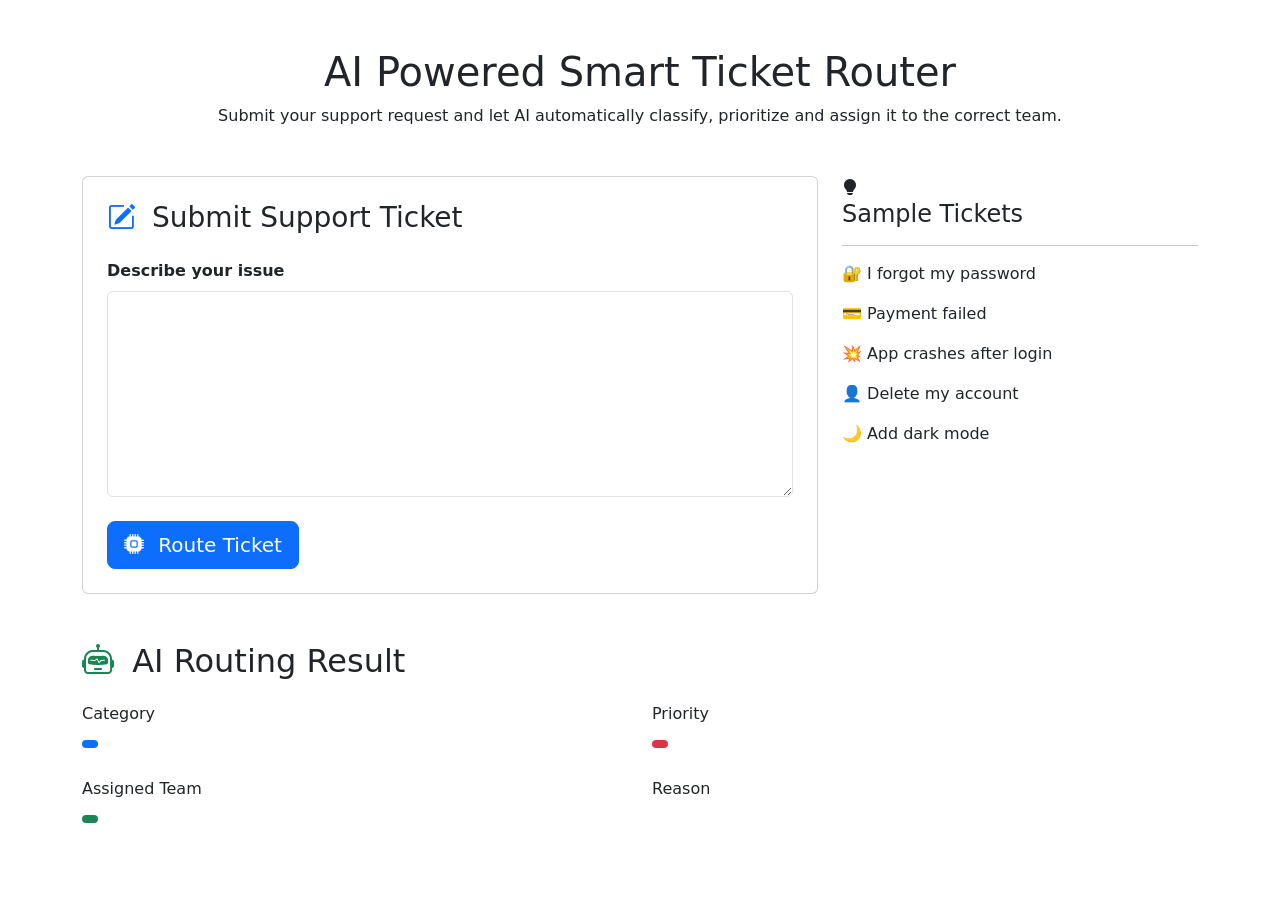
<file: src/main/resources/templates/index.html>
<!DOCTYPE html>
<html xmlns:th="http://www.thymeleaf.org"
      xmlns:sec="http://www.thymeleaf.org/extras/spring-security">

<head>

    <meta charset="UTF-8">

    <meta name="viewport"
          content="width=device-width, initial-scale=1">

    <title>Smart Ticket Router</title>

    <!-- Bootstrap -->

    <link href="https://cdn.jsdelivr.net/npm/bootstrap@5.3.3/dist/css/bootstrap.min.css"
          rel="stylesheet">

    <!-- Bootstrap Icons -->

    <link href="https://cdn.jsdelivr.net/npm/bootstrap-icons@1.11.3/font/bootstrap-icons.css"
          rel="stylesheet">

    <!-- Google Font -->

    <link rel="preconnect"
          href="https://fonts.googleapis.com">

    <link rel="preconnect"
          href="https://fonts.gstatic.com"
          crossorigin>

    <link href="https://fonts.googleapis.com/css2?family=Poppins:wght@300;400;500;600;700&display=swap"
          rel="stylesheet">

    <!-- Custom CSS -->

    <link rel="stylesheet"
          th:href="@{/css/style.css}">

</head>

<body>

<div th:replace="~{fragments/navbar :: navbar}"></div>

<div class="container py-5">

    <!-- Hero -->

    <div class="text-center mb-5">

        <h1 class="page-title">

            AI Powered Smart Ticket Router

        </h1>

        <p class="page-subtitle">

            Submit your support request and let AI automatically classify,
            prioritize and assign it to the correct team.

        </p>

    </div>

    <div class="row">

        <!-- Left -->

        <div class="col-lg-8">

            <div class="card p-4">

                <h3 class="mb-4">

                    <i class="bi bi-pencil-square text-primary me-2"></i>

                    Submit Support Ticket

                </h3>

                <form
                        th:action="@{/route}"
                        method="post"
                        th:object="${ticketRequest}">

                    <div class="mb-4">

                        <label class="form-label fw-semibold">

                            Describe your issue

                        </label>

                        <textarea
                                class="form-control"
                                th:classappend="${#fields.hasErrors('message')} ? 'is-invalid' : ''"
                                rows="8"
                                th:field="*{message}"
                                placeholder="Example: I forgot my password after enabling two-factor authentication..."
                                required>

                        </textarea>

                        <div class="invalid-feedback"
                             th:if="${#fields.hasErrors('message')}"
                             th:errors="*{message}">

                        </div>

                    </div>

                    <button
                            class="btn btn-primary btn-lg">

                        <i class="bi bi-cpu-fill me-2"></i>

                        Route Ticket

                    </button>

                </form>

            </div>

        </div>

        <!-- Right -->

        <div class="col-lg-4">

            <div class="dashboard-card">

                <i class="bi bi-lightbulb-fill"></i>

                <h4>

                    Sample Tickets

                </h4>

                <hr>

                <p>

                    🔐 I forgot my password

                </p>

                <p>

                    💳 Payment failed

                </p>

                <p>

                    💥 App crashes after login

                </p>

                <p>

                    👤 Delete my account

                </p>

                <p>

                    🌙 Add dark mode

                </p>

            </div>

        </div>

    </div>

    <!-- Result -->

    <div
            class="mt-5"
            th:if="${response!=null}">

        <h2 class="mb-4">

            <i class="bi bi-robot text-success me-2"></i>

            AI Routing Result

        </h2>

        <div class="row">

            <div class="col-md-6">

                <div class="result-card">

                    <h6>

                        Category

                    </h6>

                    <span
                            class="badge bg-primary"
                            th:text="${response.category}">

                    </span>

                </div>

            </div>

            <div class="col-md-6">

                <div class="result-card">

                    <h6>

                        Priority

                    </h6>

                    <span
                            class="badge bg-danger"
                            th:text="${response.priority}">

                    </span>

                </div>

            </div>

            <div class="col-md-6 mt-4">

                <div class="result-card">

                    <h6>

                        Assigned Team

                    </h6>

                    <span
                            class="badge bg-success"
                            th:text="${response.assignedTeam}">

                    </span>

                </div>

            </div>

            <div class="col-md-6 mt-4">

                <div class="result-card">

                    <h6>

                        Reason

                    </h6>

                    <p class="mb-0"
                       th:text="${response.reason}">

                    </p>

                </div>

            </div>

        </div>

    </div>

</div>

<div th:replace="~{fragments/footer :: footer}"></div>

<script src="https://cdn.jsdelivr.net/npm/bootstrap@5.3.3/dist/js/bootstrap.bundle.min.js"></script>

</body>

</html>
</file>
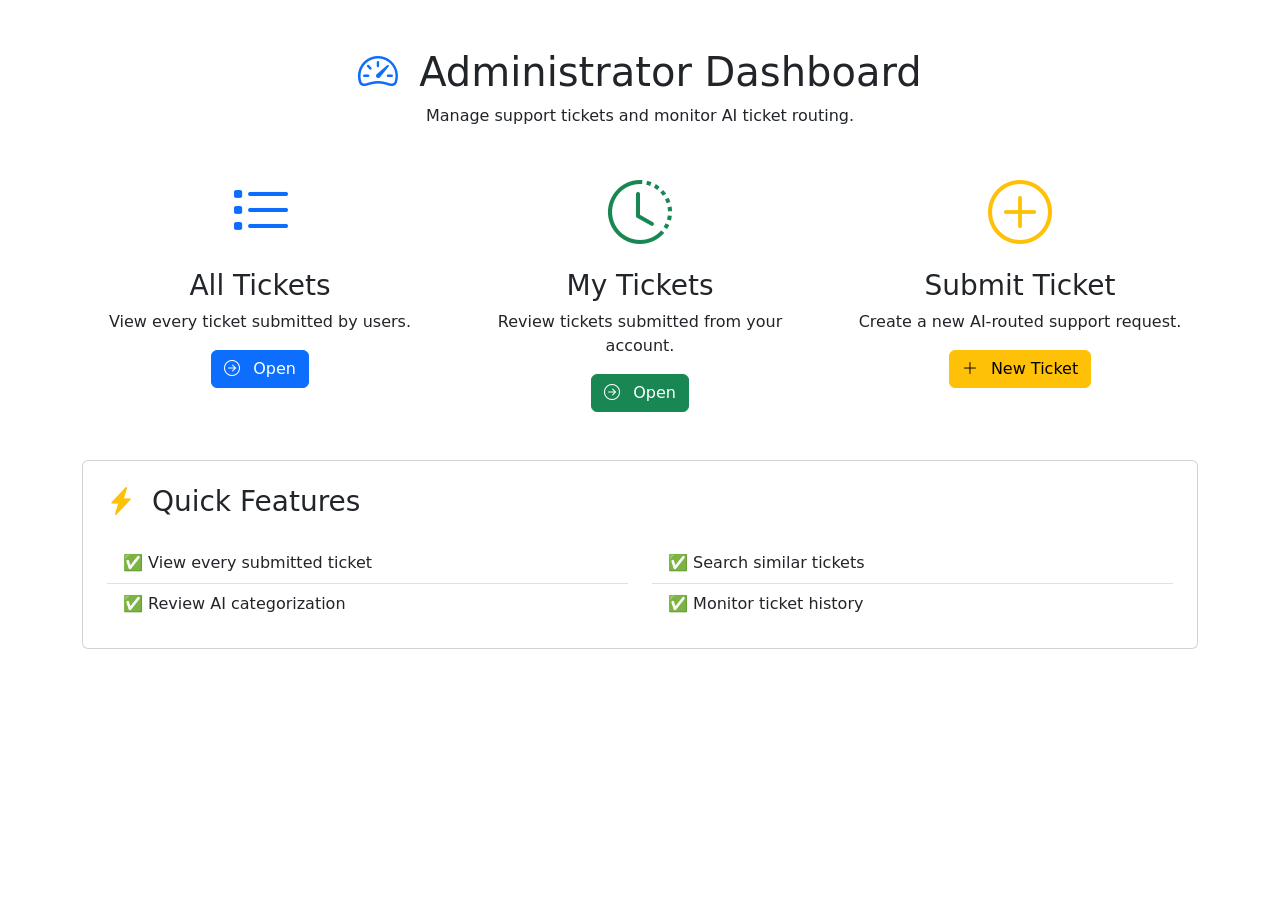
<file: src/main/resources/templates/admin-dashboard.html>
<!DOCTYPE html>
<html xmlns:th="http://www.thymeleaf.org"
      xmlns:sec="http://www.thymeleaf.org/extras/spring-security">

<head>

    <meta charset="UTF-8">

    <meta name="viewport"
          content="width=device-width, initial-scale=1">

    <title>Admin Dashboard</title>

    <!-- Bootstrap -->

    <link href="https://cdn.jsdelivr.net/npm/bootstrap@5.3.3/dist/css/bootstrap.min.css"
          rel="stylesheet">

    <!-- Bootstrap Icons -->

    <link href="https://cdn.jsdelivr.net/npm/bootstrap-icons@1.11.3/font/bootstrap-icons.css"
          rel="stylesheet">

    <!-- Google Font -->

    <link rel="preconnect"
          href="https://fonts.googleapis.com">

    <link rel="preconnect"
          href="https://fonts.gstatic.com"
          crossorigin>

    <link href="https://fonts.googleapis.com/css2?family=Poppins:wght@300;400;500;600;700&display=swap"
          rel="stylesheet">

    <!-- Custom CSS -->

    <link rel="stylesheet"
          th:href="@{/css/style.css}">

</head>

<body>

<div th:replace="~{fragments/navbar :: navbar}"></div>

<div class="container py-5">

    <div class="text-center mb-5">

        <h1 class="page-title">

            <i class="bi bi-speedometer2 text-primary me-2"></i>

            Administrator Dashboard

        </h1>

        <p class="page-subtitle">

            Manage support tickets and monitor AI ticket routing.

        </p>

    </div>

    <div class="row g-4">

        <div class="col-lg-4">

            <div class="dashboard-card text-center">

                <i class="bi bi-list-task display-3 text-primary"></i>

                <h3 class="mt-3">

                    All Tickets

                </h3>

                <p>

                    View every ticket submitted by users.

                </p>

                <a
                        th:href="@{/admin/tickets}"
                        class="btn btn-primary">

                    <i class="bi bi-arrow-right-circle me-2"></i>

                    Open

                </a>

            </div>

        </div>

        <div class="col-lg-4">

            <div class="dashboard-card text-center">

                <i class="bi bi-clock-history display-3 text-success"></i>

                <h3 class="mt-3">

                    My Tickets

                </h3>

                <p>

                    Review tickets submitted from your account.

                </p>

                <a
                        th:href="@{/my-tickets}"
                        class="btn btn-success">

                    <i class="bi bi-arrow-right-circle me-2"></i>

                    Open

                </a>

            </div>

        </div>

        <div class="col-lg-4">

            <div class="dashboard-card text-center">

                <i class="bi bi-plus-circle display-3 text-warning"></i>

                <h3 class="mt-3">

                    Submit Ticket

                </h3>

                <p>

                    Create a new AI-routed support request.

                </p>

                <a
                        th:href="@{/}"
                        class="btn btn-warning">

                    <i class="bi bi-plus-lg me-2"></i>

                    New Ticket

                </a>

            </div>

        </div>

    </div>

    <div class="card mt-5 p-4">

        <h3 class="mb-4">

            <i class="bi bi-lightning-charge-fill text-warning me-2"></i>

            Quick Features

        </h3>

        <div class="row">

            <div class="col-md-6">

                <ul class="list-group list-group-flush">

                    <li class="list-group-item">

                        ✅ View every submitted ticket

                    </li>

                    <li class="list-group-item">

                        ✅ Review AI categorization

                    </li>

                </ul>

            </div>

            <div class="col-md-6">

                <ul class="list-group list-group-flush">

                    <li class="list-group-item">

                        ✅ Search similar tickets

                    </li>

                    <li class="list-group-item">

                        ✅ Monitor ticket history

                    </li>

                </ul>

            </div>

        </div>

    </div>

</div>

<div th:replace="~{fragments/footer :: footer}"></div>

<script src="https://cdn.jsdelivr.net/npm/bootstrap@5.3.3/dist/js/bootstrap.bundle.min.js"></script>

</body>

</html>
</file>
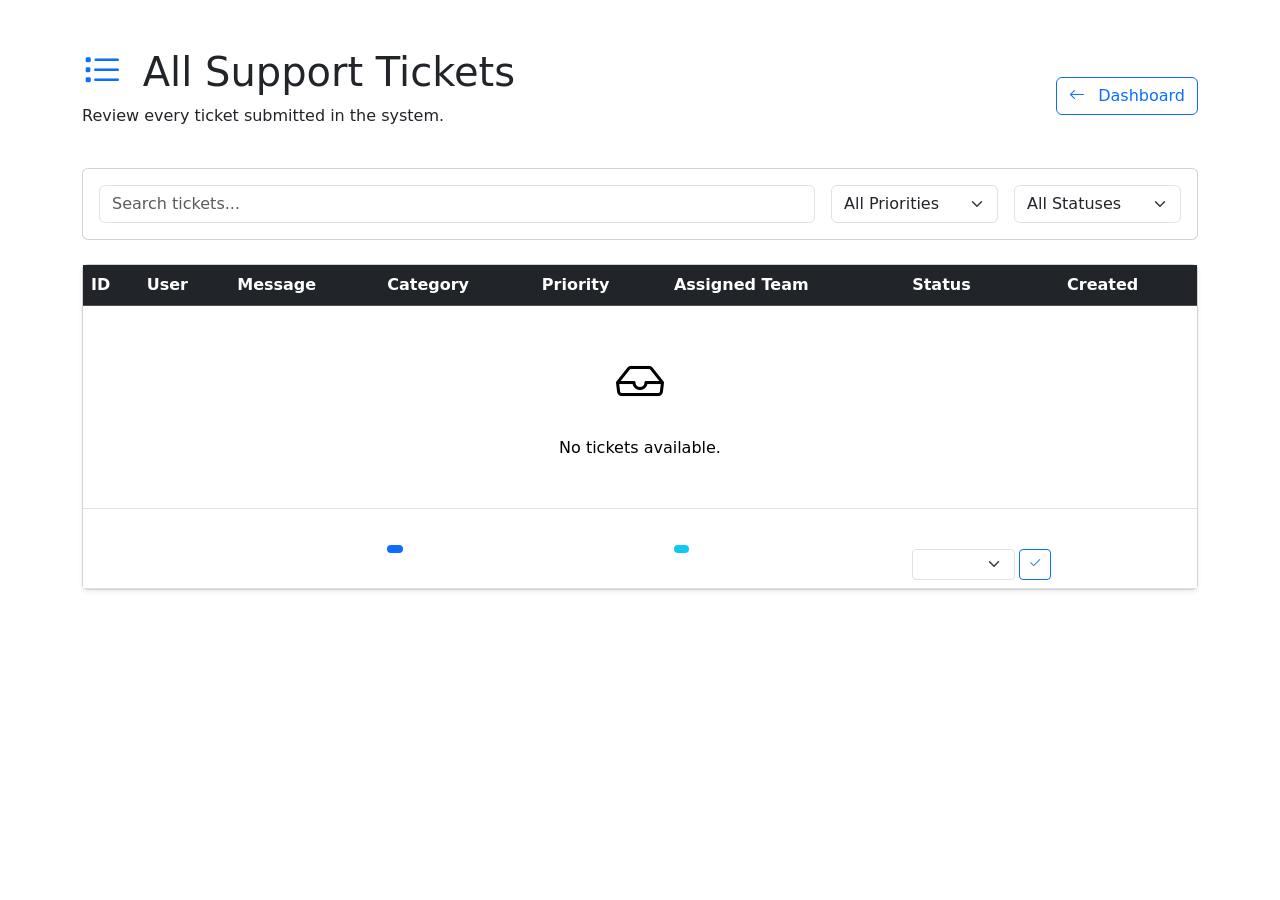
<file: src/main/resources/templates/admin-tickets.html>
<!DOCTYPE html>
<html xmlns:th="http://www.thymeleaf.org">

<head>

    <meta charset="UTF-8">

    <meta name="viewport"
          content="width=device-width, initial-scale=1">

    <title>Admin | All Tickets</title>

    <!-- Bootstrap -->

    <link href="https://cdn.jsdelivr.net/npm/bootstrap@5.3.3/dist/css/bootstrap.min.css"
          rel="stylesheet">

    <!-- Bootstrap Icons -->

    <link href="https://cdn.jsdelivr.net/npm/bootstrap-icons@1.11.3/font/bootstrap-icons.css"
          rel="stylesheet">

    <!-- Google Font -->

    <link rel="preconnect"
          href="https://fonts.googleapis.com">

    <link rel="preconnect"
          href="https://fonts.gstatic.com"
          crossorigin>

    <link href="https://fonts.googleapis.com/css2?family=Poppins:wght@300;400;500;600;700&display=swap"
          rel="stylesheet">

    <!-- Custom CSS -->

    <link rel="stylesheet"
          th:href="@{/css/style.css}">

</head>

<body>

<div th:replace="~{fragments/navbar :: navbar}"></div>

<div class="container py-5">

    <div class="d-flex justify-content-between align-items-center mb-4">

        <div>

            <h1 class="page-title">

                <i class="bi bi-list-task text-primary me-2"></i>

                All Support Tickets

            </h1>

            <p class="page-subtitle">

                Review every ticket submitted in the system.

            </p>

        </div>

        <a th:href="@{/admin}"
           class="btn btn-outline-primary">

            <i class="bi bi-arrow-left me-2"></i>

            Dashboard

        </a>

    </div>

    <!-- Search + Priority Filter -->

<div class="card p-3 mb-4">

    <div class="row g-3">

        <div class="col-md-8">

            <input
                    id="searchBox"
                    class="form-control"
                    type="text"
                    placeholder="Search tickets...">

        </div>

        <div class="col-md-2">

            <form method="get"
                  th:action="@{/admin/tickets}">

                <input type="hidden"
                       name="status"
                       th:value="${selectedStatus}">

                <select
                        class="form-select"
                        name="priority"
                        onchange="this.form.submit()">

                    <option value="">
                        All Priorities
                    </option>

                    <option
                            th:each="priority : ${priorities}"
                            th:value="${priority}"
                            th:text="${priority}"
                            th:selected="${priority == selectedPriority}">
                    </option>

                </select>

            </form>

        </div>

        <div class="col-md-2">

            <form method="get"
                  th:action="@{/admin/tickets}">

                <input type="hidden"
                       name="priority"
                       th:value="${selectedPriority}">

                <select
                        class="form-select"
                        name="status"
                        onchange="this.form.submit()">

                    <option value="">
                        All Statuses
                    </option>

                    <option
                            th:each="status : ${statuses}"
                            th:value="${status}"
                            th:text="${status}"
                            th:selected="${status == selectedStatus}">
                    </option>

                </select>

            </form>

        </div>

    </div>

</div>

    <!-- Table -->

    <div class="card shadow-sm">

        <div class="table-responsive">

            <table
                    id="ticketTable"
                    class="table table-hover align-middle mb-0">

                <thead class="table-dark">

                <tr>

                    <th>ID</th>

                    <th>User</th>

                    <th>Message</th>

                    <th>Category</th>

                    <th>Priority</th>

                    <th>Assigned Team</th>

                    <th>Status</th>

                    <th>Created</th>

                </tr>

                </thead>

                <tbody>

                <tr th:if="${#lists.isEmpty(tickets)}">

                    <td colspan="8"
                        class="text-center py-5">

                        <i class="bi bi-inbox display-5"></i>

                        <br><br>

                        No tickets available.

                    </td>

                </tr>

                <tr th:each="ticket : ${tickets}">

                    <td th:text="${ticket.id}"></td>

                    <td>

                        <span class="fw-semibold"
                              th:text="${ticket.user != null ? ticket.user.email : 'N/A'}">

                        </span>

                    </td>

                    <td th:text="${ticket.message}"></td>

                    <td>

                        <span class="badge bg-primary"
                              th:text="${ticket.category}">

                        </span>

                    </td>

                    <td>

                        <span
                                class="badge"
                                th:classappend="${ticket.priority.name() == 'HIGH'} ? ' bg-danger' :
                                                (${ticket.priority.name() == 'MEDIUM'} ? ' bg-warning text-dark' :
                                                ' bg-success')"
                                th:text="${ticket.priority}">

                        </span>

                    </td>

                    <td>

                        <span class="badge bg-info text-dark"
                              th:text="${ticket.assignedTeam}">

                        </span>

                    </td>

                    <td>

                        <span
                                class="badge"
                                th:classappend="${ticket.status.name() == 'OPEN'} ? ' bg-secondary' :
                                                (${ticket.status.name() == 'IN_PROGRESS'} ? ' bg-warning text-dark' :
                                                (${ticket.status.name() == 'RESOLVED'} ? ' bg-success' : ' bg-dark'))"
                                th:text="${ticket.status}">
                        </span>

                        <form
                                class="d-flex gap-1 mt-2"
                                method="post"
                                th:action="@{'/admin/tickets/' + ${ticket.id} + '/status'}">

                            <select
                                    class="form-select form-select-sm"
                                    name="status">

                                <option
                                        th:each="status : ${statuses}"
                                        th:value="${status}"
                                        th:text="${status}"
                                        th:selected="${status == ticket.status}">
                                </option>

                            </select>

                            <button type="submit"
                                    class="btn btn-sm btn-outline-primary">

                                <i class="bi bi-check2"></i>

                            </button>

                        </form>

                    </td>

                    <td th:text="${ticket.createdAt}"></td>

                </tr>

                </tbody>

            </table>

        </div>

    </div>

</div>

<div th:replace="~{fragments/footer :: footer}"></div>

<script>

const search=document.getElementById("searchBox");

search.addEventListener("keyup",function(){

const value=this.value.toLowerCase();

document.querySelectorAll("#ticketTable tbody tr").forEach(function(row){

row.style.display=row.innerText.toLowerCase().includes(value)?"":"none";

});

});

</script>

<script src="https://cdn.jsdelivr.net/npm/bootstrap@5.3.3/dist/js/bootstrap.bundle.min.js"></script>

</body>

</html>
</file>
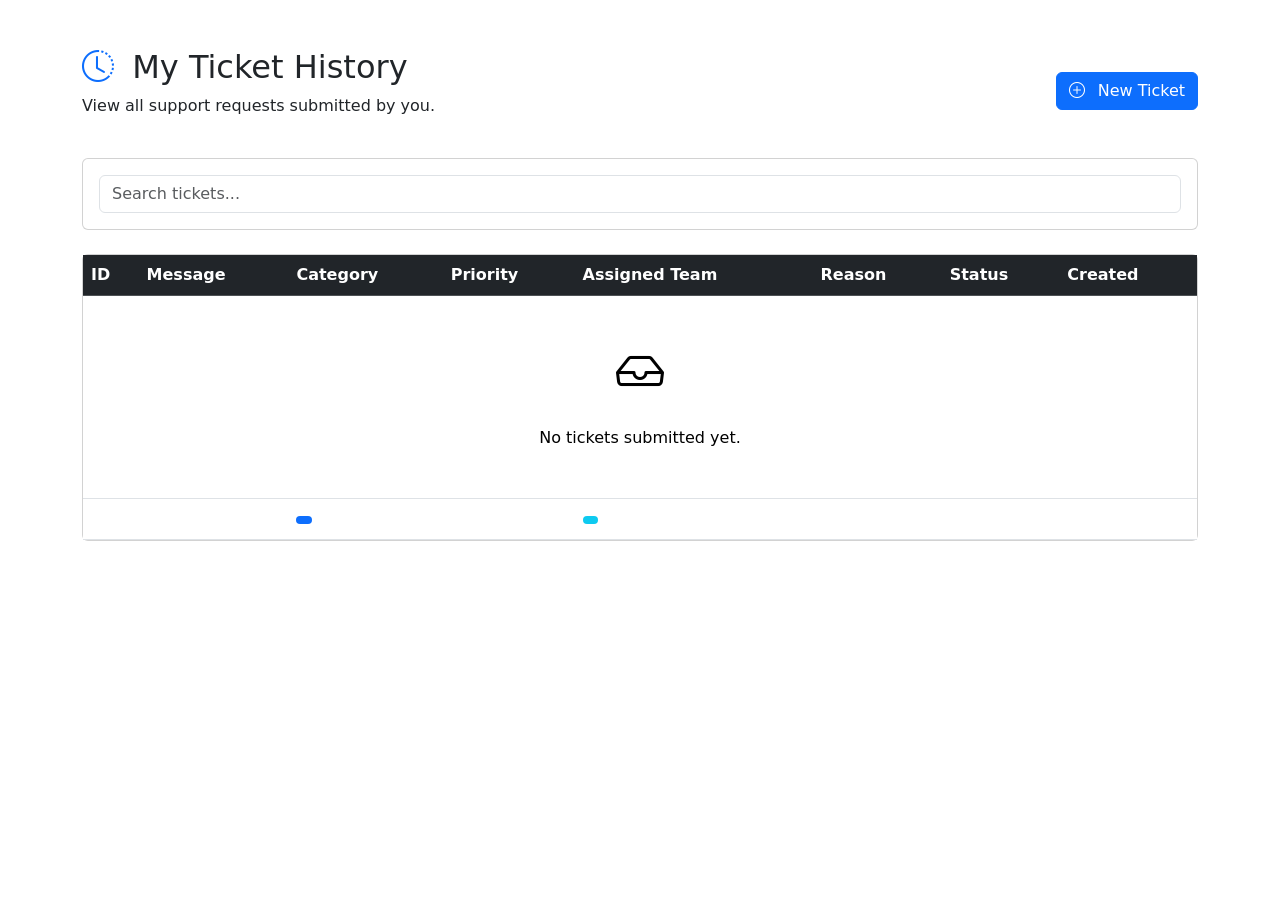
<file: src/main/resources/templates/history.html>
<!DOCTYPE html>
<html xmlns:th="http://www.thymeleaf.org">

<head>

    <meta charset="UTF-8">

    <meta name="viewport"
          content="width=device-width, initial-scale=1">

    <title>My Ticket History</title>

    <!-- Bootstrap -->

    <link href="https://cdn.jsdelivr.net/npm/bootstrap@5.3.3/dist/css/bootstrap.min.css"
          rel="stylesheet">

    <!-- Bootstrap Icons -->

    <link href="https://cdn.jsdelivr.net/npm/bootstrap-icons@1.11.3/font/bootstrap-icons.css"
          rel="stylesheet">

    <!-- Google Font -->

    <link rel="preconnect"
          href="https://fonts.googleapis.com">

    <link rel="preconnect"
          href="https://fonts.gstatic.com"
          crossorigin>

    <link href="https://fonts.googleapis.com/css2?family=Poppins:wght@300;400;500;600;700&display=swap"
          rel="stylesheet">

    <!-- Custom CSS -->

    <link rel="stylesheet"
          th:href="@{/css/style.css}">

</head>

<body>

<div th:replace="~{fragments/navbar :: navbar}"></div>

<div class="container py-5">

    <div class="d-flex justify-content-between align-items-center mb-4">

        <div>

            <h2 class="page-title">

                <i class="bi bi-clock-history text-primary me-2"></i>

                My Ticket History

            </h2>

            <p class="page-subtitle">

                View all support requests submitted by you.

            </p>

        </div>

        <a th:href="@{/}"
           class="btn btn-primary">

            <i class="bi bi-plus-circle me-2"></i>

            New Ticket

        </a>

    </div>

    <!-- Search -->

    <div class="card p-3 mb-4">

        <input
                id="searchBox"
                type="text"
                class="form-control"
                placeholder="Search tickets...">

    </div>

    <!-- Table -->

    <div class="card">

        <div class="table-responsive">

            <table
                    class="table table-hover align-middle mb-0"
                    id="ticketTable">

                <thead class="table-dark">

                <tr>

                    <th>ID</th>

                    <th>Message</th>

                    <th>Category</th>

                    <th>Priority</th>

                    <th>Assigned Team</th>

                    <th>Reason</th>

                    <th>Status</th>

                    <th>Created</th>

                </tr>

                </thead>

                <tbody>

                <tr th:if="${#lists.isEmpty(tickets)}">

                    <td colspan="8"
                        class="text-center py-5">

                        <i class="bi bi-inbox display-5"></i>

                        <br><br>

                        No tickets submitted yet.

                    </td>

                </tr>

                <tr th:each="ticket : ${tickets}">

                    <td th:text="${ticket.id}"></td>

                    <td th:text="${ticket.message}"></td>

                    <td>

                        <span
                                class="badge bg-primary"
                                th:text="${ticket.category}">
                        </span>

                    </td>

                    <td>

                        <span
                                th:classappend="${ticket.priority.name() == 'HIGH'} ? 'bg-danger' :
                                                (${ticket.priority.name() == 'MEDIUM'} ? 'bg-warning text-dark' : 'bg-success')"
                                class="badge"
                                th:text="${ticket.priority}">
                        </span>

                    </td>

                    <td>

                        <span
                                class="badge bg-info text-dark"
                                th:text="${ticket.assignedTeam}">
                        </span>

                    </td>

                    <td th:text="${ticket.reason}"></td>

                    <td>

                        <span
                                class="badge"
                                th:classappend="${ticket.status.name() == 'OPEN'} ? ' bg-secondary' :
                                                (${ticket.status.name() == 'IN_PROGRESS'} ? ' bg-warning text-dark' :
                                                (${ticket.status.name() == 'RESOLVED'} ? ' bg-success' : ' bg-dark'))"
                                th:text="${ticket.status}">
                        </span>

                    </td>

                    <td th:text="${ticket.createdAt}"></td>

                </tr>

                </tbody>

            </table>

        </div>

    </div>

</div>

<div th:replace="~{fragments/footer :: footer}"></div>

<script>

const searchBox=document.getElementById("searchBox");

searchBox.addEventListener("keyup",function(){

const filter=this.value.toLowerCase();

const rows=document.querySelectorAll("#ticketTable tbody tr");

rows.forEach(function(row){

const text=row.innerText.toLowerCase();

row.style.display=text.includes(filter)?"":"none";

});

});

</script>

<script src="https://cdn.jsdelivr.net/npm/bootstrap@5.3.3/dist/js/bootstrap.bundle.min.js"></script>

</body>

</html>
</file>
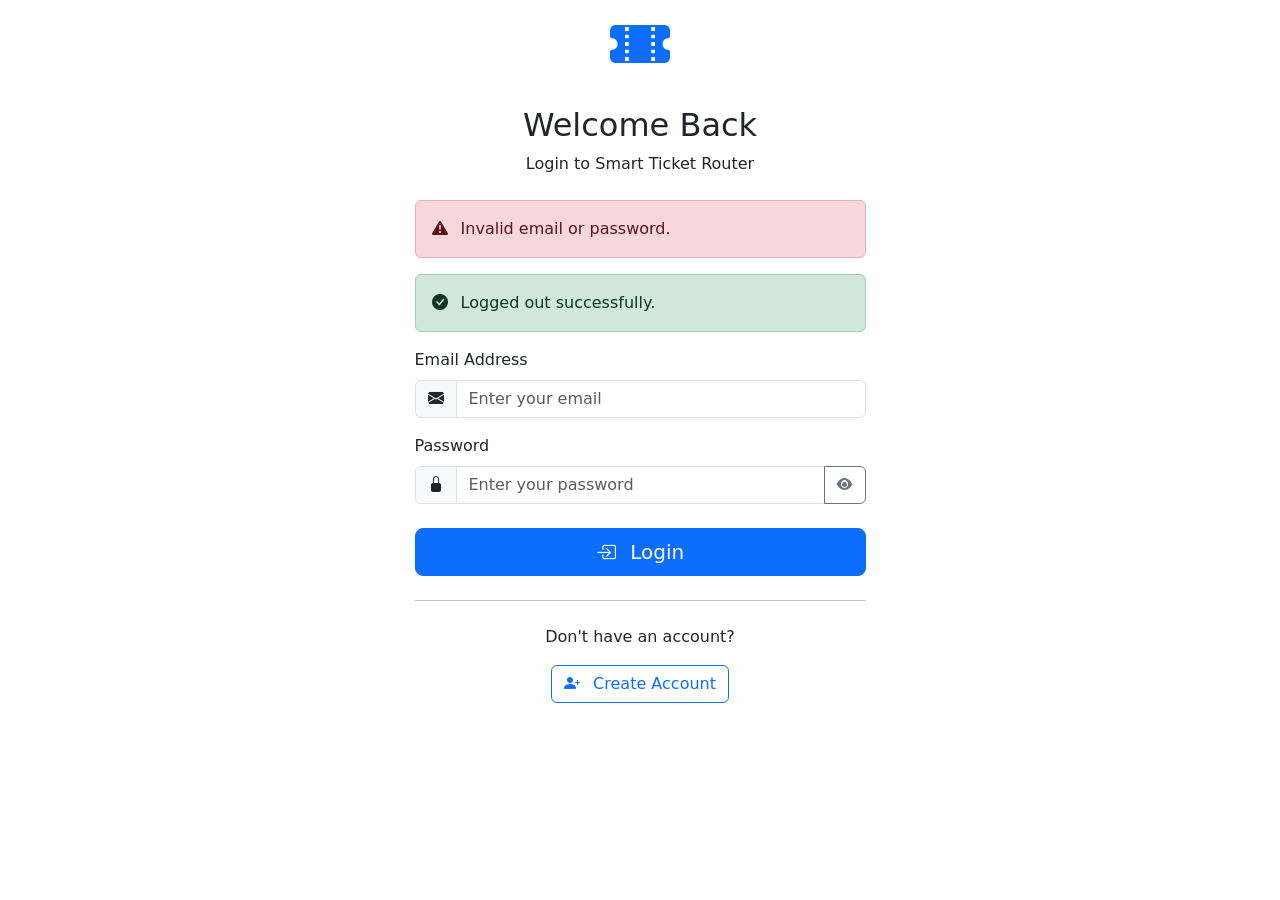
<file: src/main/resources/templates/login.html>
<!DOCTYPE html>
<html xmlns:th="http://www.thymeleaf.org">

<head>

    <meta charset="UTF-8">

    <meta name="viewport"
          content="width=device-width, initial-scale=1">

    <title>Login | Smart Ticket Router</title>

    <!-- Bootstrap -->

    <link href="https://cdn.jsdelivr.net/npm/bootstrap@5.3.3/dist/css/bootstrap.min.css"
          rel="stylesheet">

    <!-- Bootstrap Icons -->

    <link href="https://cdn.jsdelivr.net/npm/bootstrap-icons@1.11.3/font/bootstrap-icons.css"
          rel="stylesheet">

    <!-- Google Font -->

    <link rel="preconnect"
          href="https://fonts.googleapis.com">

    <link rel="preconnect"
          href="https://fonts.gstatic.com"
          crossorigin>

    <link href="https://fonts.googleapis.com/css2?family=Poppins:wght@300;400;500;600;700&display=swap"
          rel="stylesheet">

    <!-- Custom CSS -->

    <link rel="stylesheet"
          th:href="@{/css/style.css}">

</head>

<body>

<!-- Navbar -->

<div th:replace="~{fragments/navbar :: navbar}"></div>

<div class="container">

    <div class="row justify-content-center">

        <div class="col-lg-5 col-md-7 col-sm-10">

            <div class="auth-card">

                <div class="text-center mb-4">

                    <i class="bi bi-ticket-perforated-fill text-primary"
                       style="font-size:60px;"></i>

                    <h2 class="auth-title mt-3">

                        Welcome Back

                    </h2>

                    <p class="auth-subtitle">

                        Login to Smart Ticket Router

                    </p>

                </div>

                <!-- Login Error -->

                <div th:if="${param.error}"
                     class="alert alert-danger">

                    <i class="bi bi-exclamation-triangle-fill me-2"></i>

                    Invalid email or password.

                </div>

                <!-- Logout Success -->

                <div th:if="${param.logout}"
                     class="alert alert-success">

                    <i class="bi bi-check-circle-fill me-2"></i>

                    Logged out successfully.

                </div>

                <!-- Login Form -->

                <form th:action="@{/login}"
                      method="post">

                    <div class="mb-3">

                        <label class="form-label">

                            Email Address

                        </label>

                        <div class="input-group">

                            <span class="input-group-text">

                                <i class="bi bi-envelope-fill"></i>

                            </span>

                            <input
                                    type="email"
                                    name="username"
                                    class="form-control"
                                    placeholder="Enter your email"
                                    required>

                        </div>

                    </div>

                    <div class="mb-4">

                        <label class="form-label">

                            Password

                        </label>

                        <div class="input-group">

                            <span class="input-group-text">

                                <i class="bi bi-lock-fill"></i>

                            </span>

                            <input
                                    type="password"
                                    id="password"
                                    name="password"
                                    class="form-control"
                                    placeholder="Enter your password"
                                    required>

                            <button
                                    class="btn btn-outline-secondary"
                                    type="button"
                                    onclick="togglePassword()">

                                <i id="eye"
                                   class="bi bi-eye-fill"></i>

                            </button>

                        </div>

                    </div>

                    <div class="d-grid">

                        <button
                                class="btn btn-primary btn-lg">

                            <i class="bi bi-box-arrow-in-right me-2"></i>

                            Login

                        </button>

                    </div>

                </form>

                <hr class="my-4">

                <div class="text-center">

                    <p>

                        Don't have an account?

                    </p>

                    <a th:href="@{/register}"
                       class="btn btn-outline-primary">

                        <i class="bi bi-person-plus-fill me-2"></i>

                        Create Account

                    </a>

                </div>

            </div>

        </div>

    </div>

</div>

<!-- Footer -->

<div th:replace="~{fragments/footer :: footer}"></div>

<!-- Bootstrap JS -->

<script src="https://cdn.jsdelivr.net/npm/bootstrap@5.3.3/dist/js/bootstrap.bundle.min.js"></script>

<script>

    function togglePassword(){

        const password=document.getElementById("password");

        const eye=document.getElementById("eye");

        if(password.type==="password"){

            password.type="text";

            eye.classList.remove("bi-eye-fill");

            eye.classList.add("bi-eye-slash-fill");

        }else{

            password.type="password";

            eye.classList.remove("bi-eye-slash-fill");

            eye.classList.add("bi-eye-fill");

        }

    }

</script>

</body>

</html>
</file>
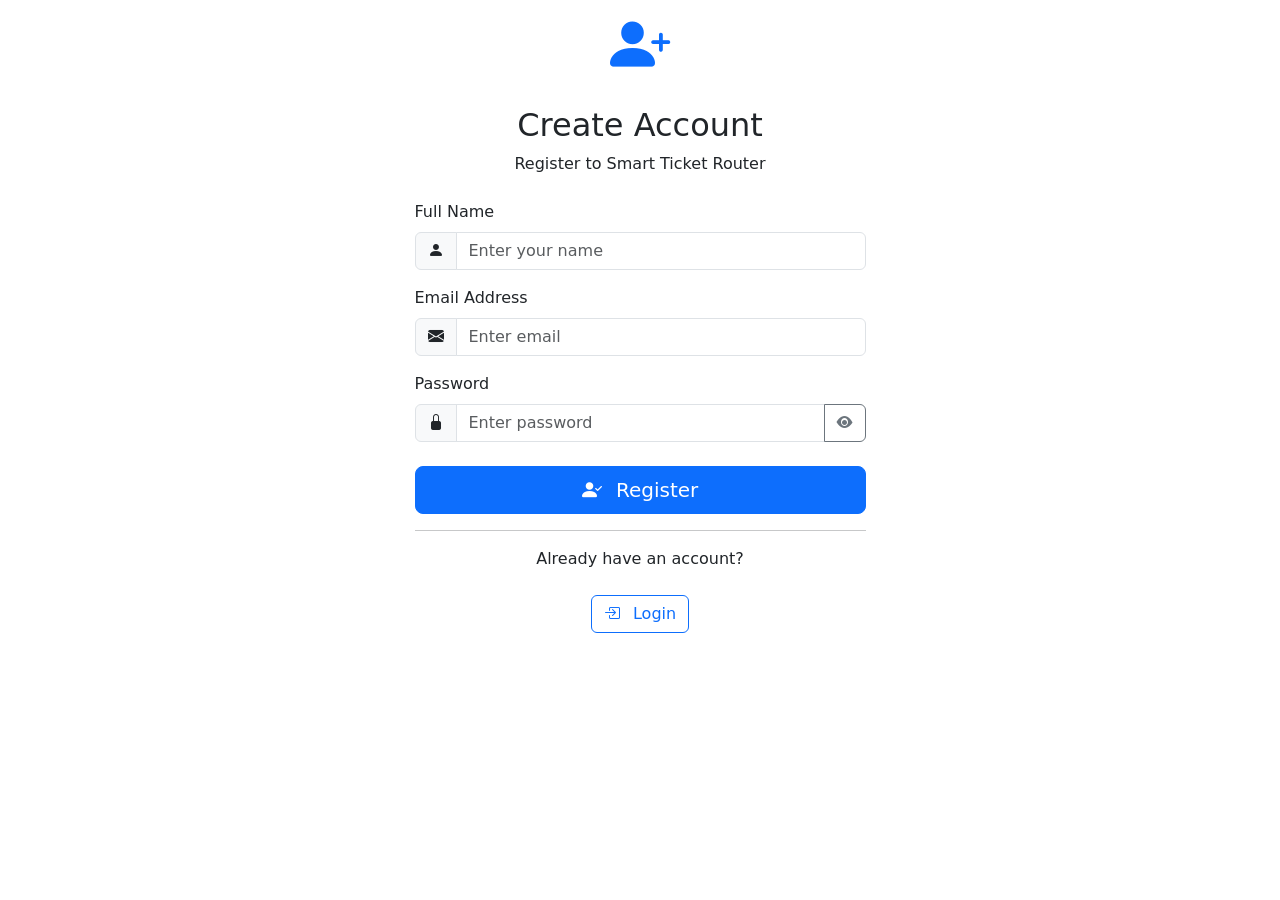
<file: src/main/resources/templates/register.html>
<!DOCTYPE html>
<html xmlns:th="http://www.thymeleaf.org">

<head>

    <meta charset="UTF-8">

    <meta name="viewport" content="width=device-width, initial-scale=1">

    <title>Register | Smart Ticket Router</title>

    <link href="https://cdn.jsdelivr.net/npm/bootstrap@5.3.3/dist/css/bootstrap.min.css"
          rel="stylesheet">

    <link href="https://cdn.jsdelivr.net/npm/bootstrap-icons@1.11.3/font/bootstrap-icons.css"
          rel="stylesheet">

    <link rel="preconnect" href="https://fonts.googleapis.com">

    <link rel="preconnect" href="https://fonts.gstatic.com" crossorigin>

    <link href="https://fonts.googleapis.com/css2?family=Poppins:wght@300;400;500;600;700&display=swap"
          rel="stylesheet">

    <link rel="stylesheet" th:href="@{/css/style.css}">

</head>

<body>

<div class="container">

    <div class="row justify-content-center">

        <div class="col-lg-5 col-md-7">

            <div class="auth-card">

                <div class="text-center mb-4">

                    <i class="bi bi-person-plus-fill text-primary"
                       style="font-size:60px;"></i>

                    <h2 class="auth-title mt-3">

                        Create Account

                    </h2>

                    <p class="auth-subtitle">

                        Register to Smart Ticket Router

                    </p>

                </div>

                <form th:action="@{/register}"
                      th:object="${registerRequest}"
                      method="post">

                    <div class="mb-3">

                        <label class="form-label">

                            Full Name

                        </label>

                        <div class="input-group">

                            <span class="input-group-text">

                                <i class="bi bi-person-fill"></i>

                            </span>

                            <input
                                    type="text"
                                    th:field="*{name}"
                                    class="form-control"
                                    placeholder="Enter your name"
                                    required>

                        </div>

                    </div>

                    <div class="mb-3">

                        <label class="form-label">

                            Email Address

                        </label>

                        <div class="input-group">

                            <span class="input-group-text">

                                <i class="bi bi-envelope-fill"></i>

                            </span>

                            <input
                                    type="email"
                                    th:field="*{email}"
                                    class="form-control"
                                    placeholder="Enter email"
                                    required>

                        </div>

                    </div>

                    <div class="mb-4">

                        <label class="form-label">

                            Password

                        </label>

                        <div class="input-group">

                            <span class="input-group-text">

                                <i class="bi bi-lock-fill"></i>

                            </span>

                            <input
                                    type="password"
                                    id="password"
                                    th:field="*{password}"
                                    class="form-control"
                                    placeholder="Enter password"
                                    required>

                            <button
                                    class="btn btn-outline-secondary"
                                    type="button"
                                    onclick="togglePassword()">

                                <i id="eye"
                                   class="bi bi-eye-fill"></i>

                            </button>

                        </div>

                    </div>

                    <div class="d-grid">

                        <button
                                class="btn btn-primary btn-lg">

                            <i class="bi bi-person-check-fill me-2"></i>

                            Register

                        </button>

                    </div>

                </form>

                <hr>

                <div class="text-center">

                    Already have an account?

                    <br><br>

                    <a th:href="@{/login}"
                       class="btn btn-outline-primary">

                        <i class="bi bi-box-arrow-in-right me-2"></i>

                        Login

                    </a>

                </div>

            </div>

        </div>

    </div>

</div>

<script>

function togglePassword(){

const password=document.getElementById("password");

const eye=document.getElementById("eye");

if(password.type==="password"){

password.type="text";

eye.classList.replace("bi-eye-fill","bi-eye-slash-fill");

}else{

password.type="password";

eye.classList.replace("bi-eye-slash-fill","bi-eye-fill");

}

}

</script>

<script src="https://cdn.jsdelivr.net/npm/bootstrap@5.3.3/dist/js/bootstrap.bundle.min.js"></script>

</body>

</html>
</file>
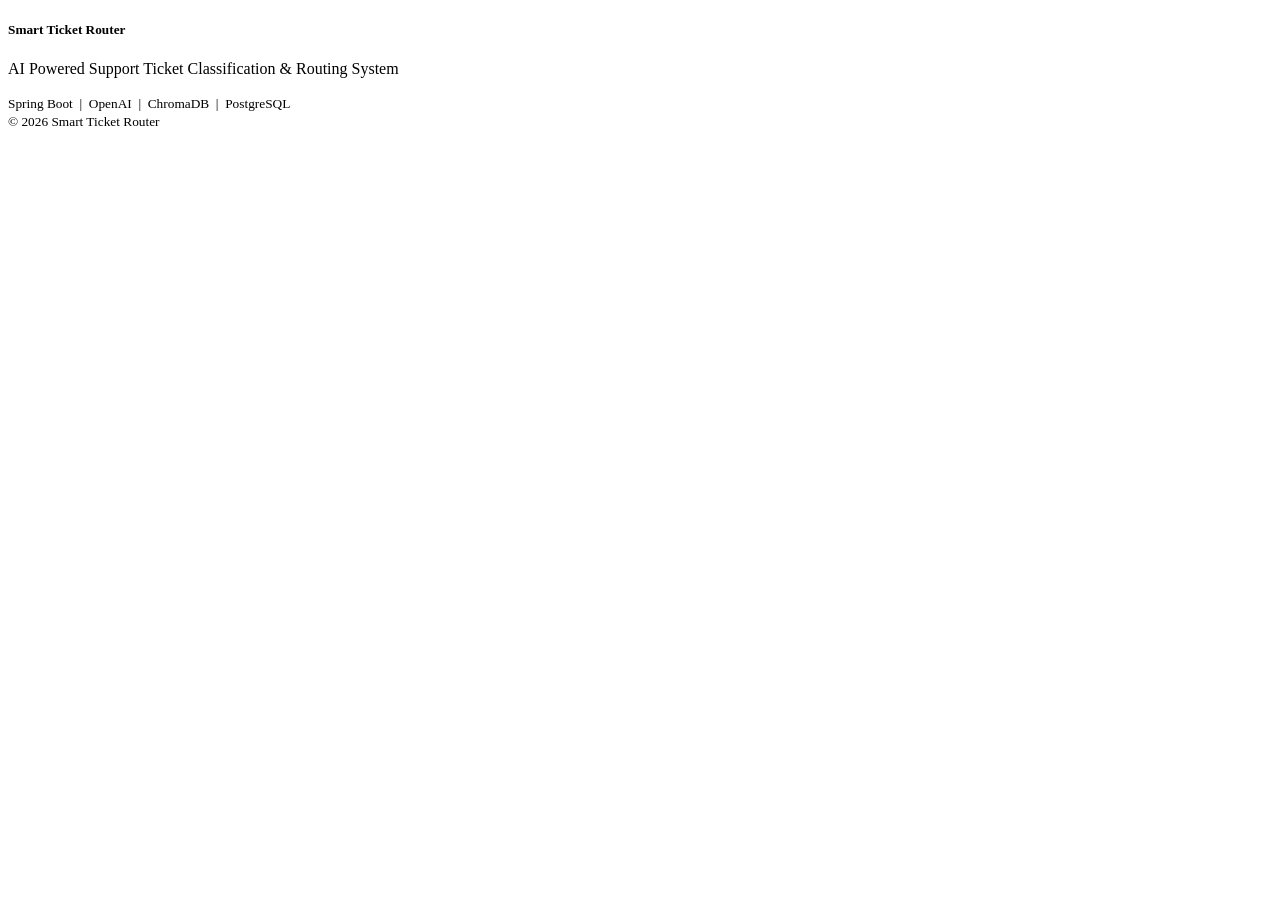
<file: src/main/resources/templates/fragments/footer.html>
<!DOCTYPE html>
<html xmlns:th="http://www.thymeleaf.org">

<body>

<footer class="bg-white border-top mt-5 py-4"
        th:fragment="footer">

    <div class="container">

        <div class="row">

            <!-- Left -->

            <div class="col-md-6">

                <h5 class="fw-bold text-primary">

                    <i class="bi bi-ticket-perforated-fill me-2"></i>

                    Smart Ticket Router

                </h5>

                <p class="text-muted mb-0">

                    AI Powered Support Ticket Classification & Routing System

                </p>

            </div>

            <!-- Right -->

            <div class="col-md-6 text-md-end mt-3 mt-md-0">

                <small class="text-muted">

                    Spring Boot

                    &nbsp;|&nbsp;

                    OpenAI

                    &nbsp;|&nbsp;

                    ChromaDB

                    &nbsp;|&nbsp;

                    PostgreSQL

                </small>

                <br>

                <small class="text-muted">

                    © 2026 Smart Ticket Router

                </small>

            </div>

        </div>

    </div>

</footer>

</body>

</html>
</file>
